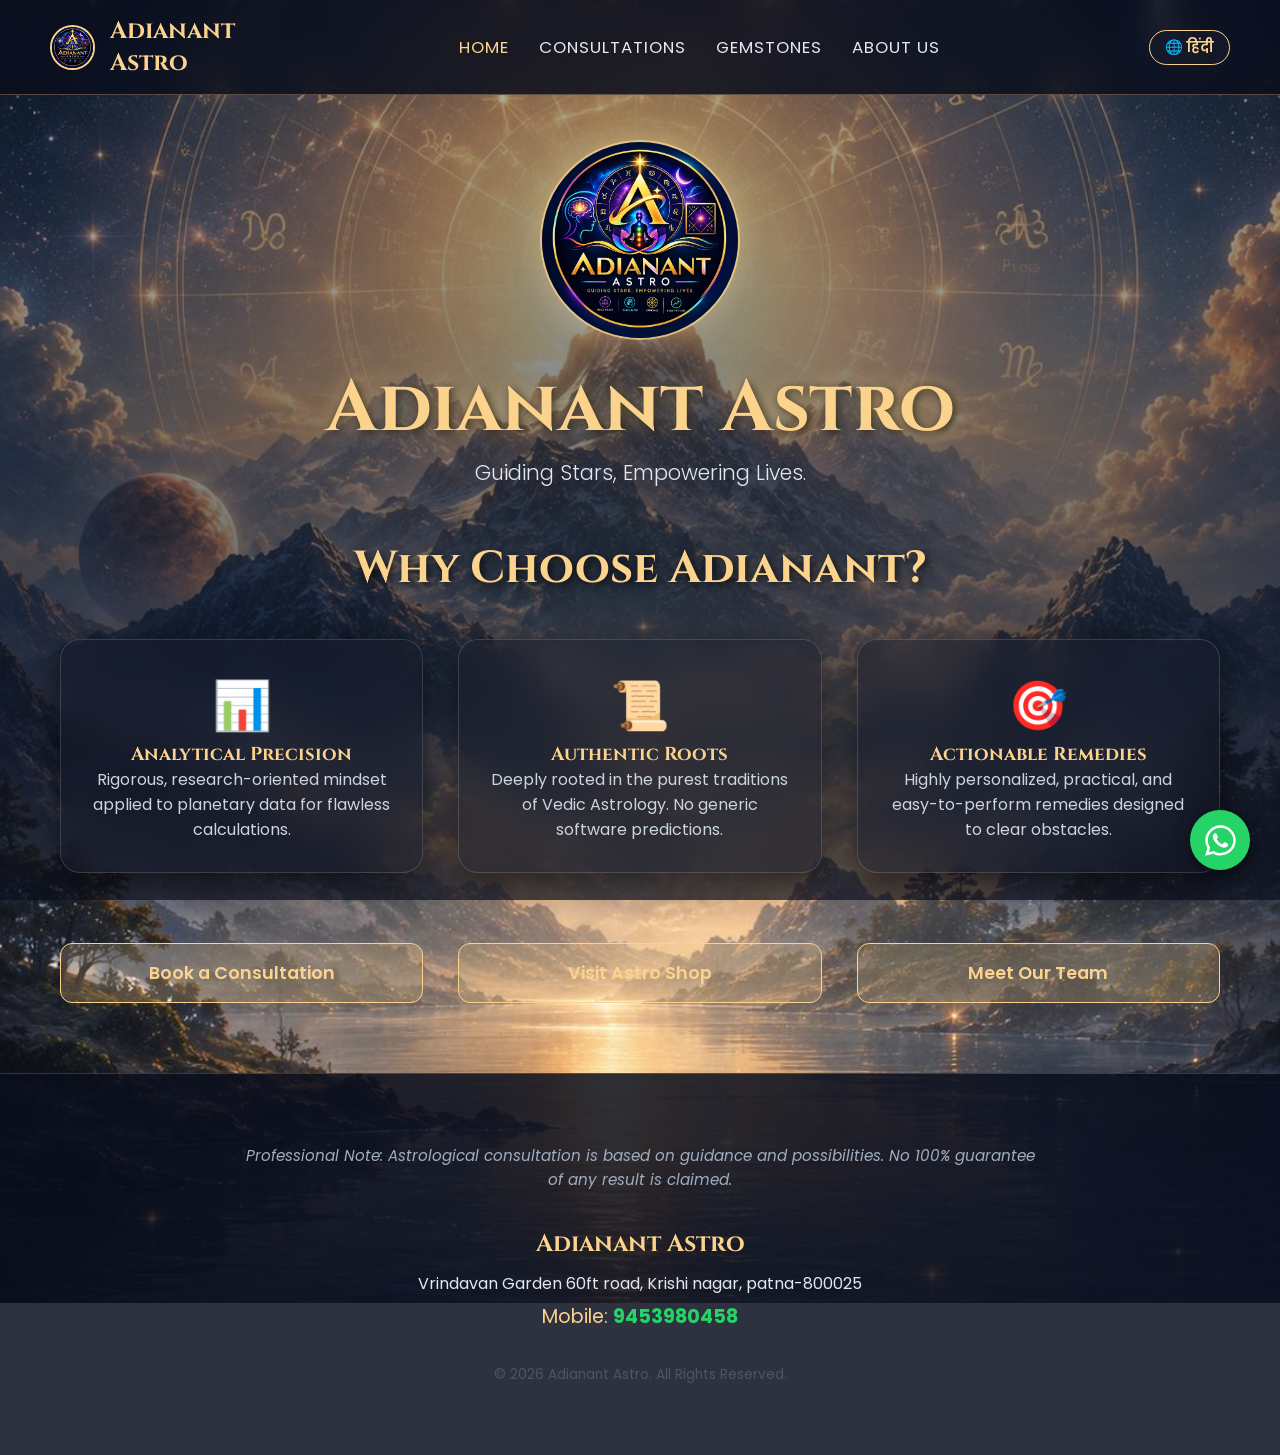
<file: index.html>
<!DOCTYPE html>
<html lang="en">
<head>
    <meta charset="UTF-8">
    <meta name="viewport" content="width=device-width, initial-scale=1.0">
    <title>Adianant Astro | Home</title>
    <link href="https://fonts.googleapis.com/css2?family=Cinzel:wght@400;700&family=Poppins:wght@300;400;600&display=swap" rel="stylesheet">
    <link rel="stylesheet" href="style.css">
    <style>
        .hero-logo { width: 200px; height: 200px; border-radius: 50%; display: block; margin: 40px auto 20px; border: 2px solid rgba(251, 211, 141, 0.8); box-shadow: 0 0 30px rgba(251, 211, 141, 0.4); animation: float 6s ease-in-out infinite; }
        .title-main { font-size: 4.5rem; text-shadow: 0 0 20px rgba(251, 211, 141, 0.5), 2px 2px 10px rgba(0,0,0,0.9); }
        .subtitle { text-align: center; font-size: 1.3rem; margin-bottom: 50px; color: #e2e8f0; font-weight: 300; }
        @keyframes float { 0% { transform: translateY(0px); } 50% { transform: translateY(-15px); } 100% { transform: translateY(0px); } }
    </style>
</head>
<body>
    <div class="overlay"></div>

    <nav class="navbar">
        <a href="index.html" class="nav-brand">
            <img src="WhatsApp Image 2026-10-27 at 21.16.23.jpeg" alt="Logo" class="nav-logo">
            Adianant Astro
        </a>
        
        <div class="menu-toggle" id="mobile-menu">
            <span class="bar"></span>
            <span class="bar"></span>
            <span class="bar"></span>
        </div>

        <div class="nav-menu" id="nav-menu">
            <ul class="nav-links">
                <li><a href="index.html" style="color: #fbd38d;"><span class="lang-en">Home</span><span class="lang-hi">होम</span></a></li>
                <li><a href="consultations.html"><span class="lang-en">Consultations</span><span class="lang-hi">परामर्श</span></a></li>
                <li><a href="shop.html"><span class="lang-en">Gemstones</span><span class="lang-hi">रत्न / Shop</span></a></li>
                <li><a href="about.html"><span class="lang-en">About Us</span><span class="lang-hi">हमारे बारे में</span></a></li>
            </ul>
            <button id="langToggleBtn" class="lang-btn">🌐 <span class="lang-en">हिंदी</span><span class="lang-hi">English</span></button>
        </div>
    </nav>

    <div class="container">
        <img src="WhatsApp Image 2026-10-27 at 21.16.23.jpeg" alt="Adianant Astro Logo" class="hero-logo">
        <h1 class="title-main">Adianant Astro</h1>
        <p class="subtitle lang-en">Guiding Stars, Empowering Lives.</p>
        <p class="subtitle lang-hi">सितारों का मार्गदर्शन, जीवन का सशक्तिकरण।</p>

        <h2 class="section-title lang-en">Why Choose Adianant?</h2>
        <h2 class="section-title lang-hi">Adianant को क्यों चुनें?</h2>

        <div class="grid-3">
            <div class="glass-card" style="text-align: center;">
                <span style="font-size: 3rem;">📊</span>
                <h3 class="lang-en">Analytical Precision</h3>
                <h3 class="lang-hi">Analytical Precision</h3>
                <p class="lang-en" style="color: #cbd5e0;">Rigorous, research-oriented mindset applied to planetary data for flawless calculations.</p>
                <p class="lang-hi" style="color: #cbd5e0;">निर्दोष गणनाओं के लिए ग्रहीय डेटा (Planetary Data) पर लागू कठोर, शोध-उन्मुख (Research-oriented) मानसिकता।</p>
            </div>
            <div class="glass-card" style="text-align: center;">
                <span style="font-size: 3rem;">📜</span>
                <h3 class="lang-en">Authentic Roots</h3>
                <h3 class="lang-hi">Authentic Roots</h3>
                <p class="lang-en" style="color: #cbd5e0;">Deeply rooted in the purest traditions of Vedic Astrology. No generic software predictions.</p>
                <p class="lang-hi" style="color: #cbd5e0;">Vedic Astrology की शुद्धतम परंपराओं में गहराई से निहित। कोई सामान्य सॉफ़्टवेयर भविष्यवाणियां नहीं।</p>
            </div>
            <div class="glass-card" style="text-align: center;">
                <span style="font-size: 3rem;">🎯</span>
                <h3 class="lang-en">Actionable Remedies</h3>
                <h3 class="lang-hi">Actionable Remedies</h3>
                <p class="lang-en" style="color: #cbd5e0;">Highly personalized, practical, and easy-to-perform remedies designed to clear obstacles.</p>
                <p class="lang-hi" style="color: #cbd5e0;">बाधाओं को दूर करने के लिए डिज़ाइन किए गए अत्यधिक व्यक्तिगत, व्यावहारिक और आसानी से किए जाने वाले Astrological उपाय।</p>
            </div>
        </div>

        <div class="grid-3" style="margin-top: 50px;">
            <a href="consultations.html" class="wa-btn" style="background: rgba(251, 211, 141, 0.2); border-color: #fbd38d; color: #fbd38d;">
                <span class="lang-en">Book a Consultation</span><span class="lang-hi">Consultation बुक करें</span>
            </a>
            <a href="shop.html" class="wa-btn" style="background: rgba(251, 211, 141, 0.2); border-color: #fbd38d; color: #fbd38d;">
                <span class="lang-en">Visit Astro Shop</span><span class="lang-hi">Astro Shop देखें</span>
            </a>
            <a href="about.html" class="wa-btn" style="background: rgba(251, 211, 141, 0.2); border-color: #fbd38d; color: #fbd38d;">
                <span class="lang-en">Meet Our Team</span><span class="lang-hi">हमारी टीम से मिलें</span>
            </a>
        </div>
    </div>

    <footer>
        <div class="container" style="min-height: auto;">
            <p class="lang-en" style="font-size: 0.95rem; color: #a0aec0; font-style: italic; max-width: 800px; margin: 0 auto 30px; line-height: 1.6;">
                Professional Note: Astrological consultation is based on guidance and possibilities. No 100% guarantee of any result is claimed.
            </p>
            <p class="lang-hi" style="font-size: 0.95rem; color: #a0aec0; font-style: italic; max-width: 800px; margin: 0 auto 30px; line-height: 1.6;">
                Professional Note: ज्योतिषीय परामर्श मार्गदर्शन एवं संभावनाओं पर आधारित है। किसी भी परिणाम की 100% गारंटी का दावा नहीं किया जाता।
            </p>
            <div style="color: #fbd38d; font-size: 1.2rem; line-height: 1.8;">
                <strong style="font-size: 1.5rem; font-family: 'Cinzel', serif;">Adianant Astro</strong><br>
                <span style="color: #e2e8f0; font-size: 1rem;">Vrindavan Garden 60ft road, Krishi nagar, patna-800025</span><br>
                Mobile: <a href="tel:9453980458" style="color: #25D366; text-decoration: none; font-weight: bold;">9453980458</a>
            </div>
            <p style="margin-top: 30px; font-size: 0.85rem; color: #4a5568;">© 2026 Adianant Astro. All Rights Reserved.</p>
        </div>
    </footer>

    <!-- Floating WhatsApp Button -->
    <a href="https://wa.me/919453980458?text=Hello%20Adianant%20Astro,%20I%20have%20an%20inquiry." class="whatsapp-float" target="_blank" rel="noopener noreferrer">
        <svg xmlns="http://www.w3.org/2000/svg" viewBox="0 0 448 512">
            <path d="M380.9 97.1C339 55.1 283.2 32 223.9 32c-122.4 0-222 99.6-222 222 0 39.1 10.2 77.3 29.6 111L0 480l117.7-30.9c32.4 17.7 68.9 27 106.1 27h.1c122.3 0 224.1-99.6 224.1-222 0-59.3-25.2-115-67.1-157.1zm-157 341.6c-33.2 0-65.7-8.9-94-25.7l-6.7-4-69.8 18.3L72 359.2l-4.4-7c-18.5-29.4-28.2-63.3-28.2-98.2 0-101.7 82.8-184.5 184.6-184.5 49.3 0 95.6 19.2 130.4 54.1 34.8 34.9 56.2 81.2 56.1 130.5 0 101.8-84.9 184.6-186.6 184.6zm101.2-138.2c-5.5-2.8-32.8-16.2-37.9-18-5.1-1.9-8.8-2.8-12.5 2.8-3.7 5.6-14.3 18-17.6 21.8-3.2 3.7-6.5 4.2-12 1.4-32.6-16.3-54-29.1-75.5-66-5.7-9.8 5.7-9.1 16.3-30.3 1.8-3.7 .9-6.9-.5-9.7-1.4-2.8-12.5-30.1-17.1-41.2-4.5-10.8-9.1-9.3-12.5-9.5-3.2-.2-6.9-.2-10.6-.2-3.7 0-9.7 1.4-14.8 6.9-5.1 5.6-19.4 19-19.4 46.3 0 27.3 19.9 53.7 22.6 57.4 2.8 3.7 39.1 59.7 94.8 83.8 35.2 15.2 49 16.5 66.6 13.9 10.7-1.6 32.8-13.4 37.4-26.4 4.6-13 4.6-24.1 3.2-26.4-1.3-2.5-5-3.9-10.5-6.6z"/>
        </svg>
    </a>

    <script>
        const mobileMenu = document.getElementById('mobile-menu');
        const navMenu = document.getElementById('nav-menu');
        mobileMenu.addEventListener('click', () => {
            mobileMenu.classList.toggle('is-active');
            navMenu.classList.toggle('active');
        });

        const langToggleBtn = document.getElementById('langToggleBtn');
        const currentLang = localStorage.getItem('siteLang') || 'en';
        if (currentLang === 'hi') { document.body.classList.add('hi'); }
        langToggleBtn.addEventListener('click', () => {
            document.body.classList.toggle('hi');
            if (document.body.classList.contains('hi')) {
                localStorage.setItem('siteLang', 'hi');
            } else {
                localStorage.setItem('siteLang', 'en');
            }
        });
    </script>
</body>
</html>
</file>
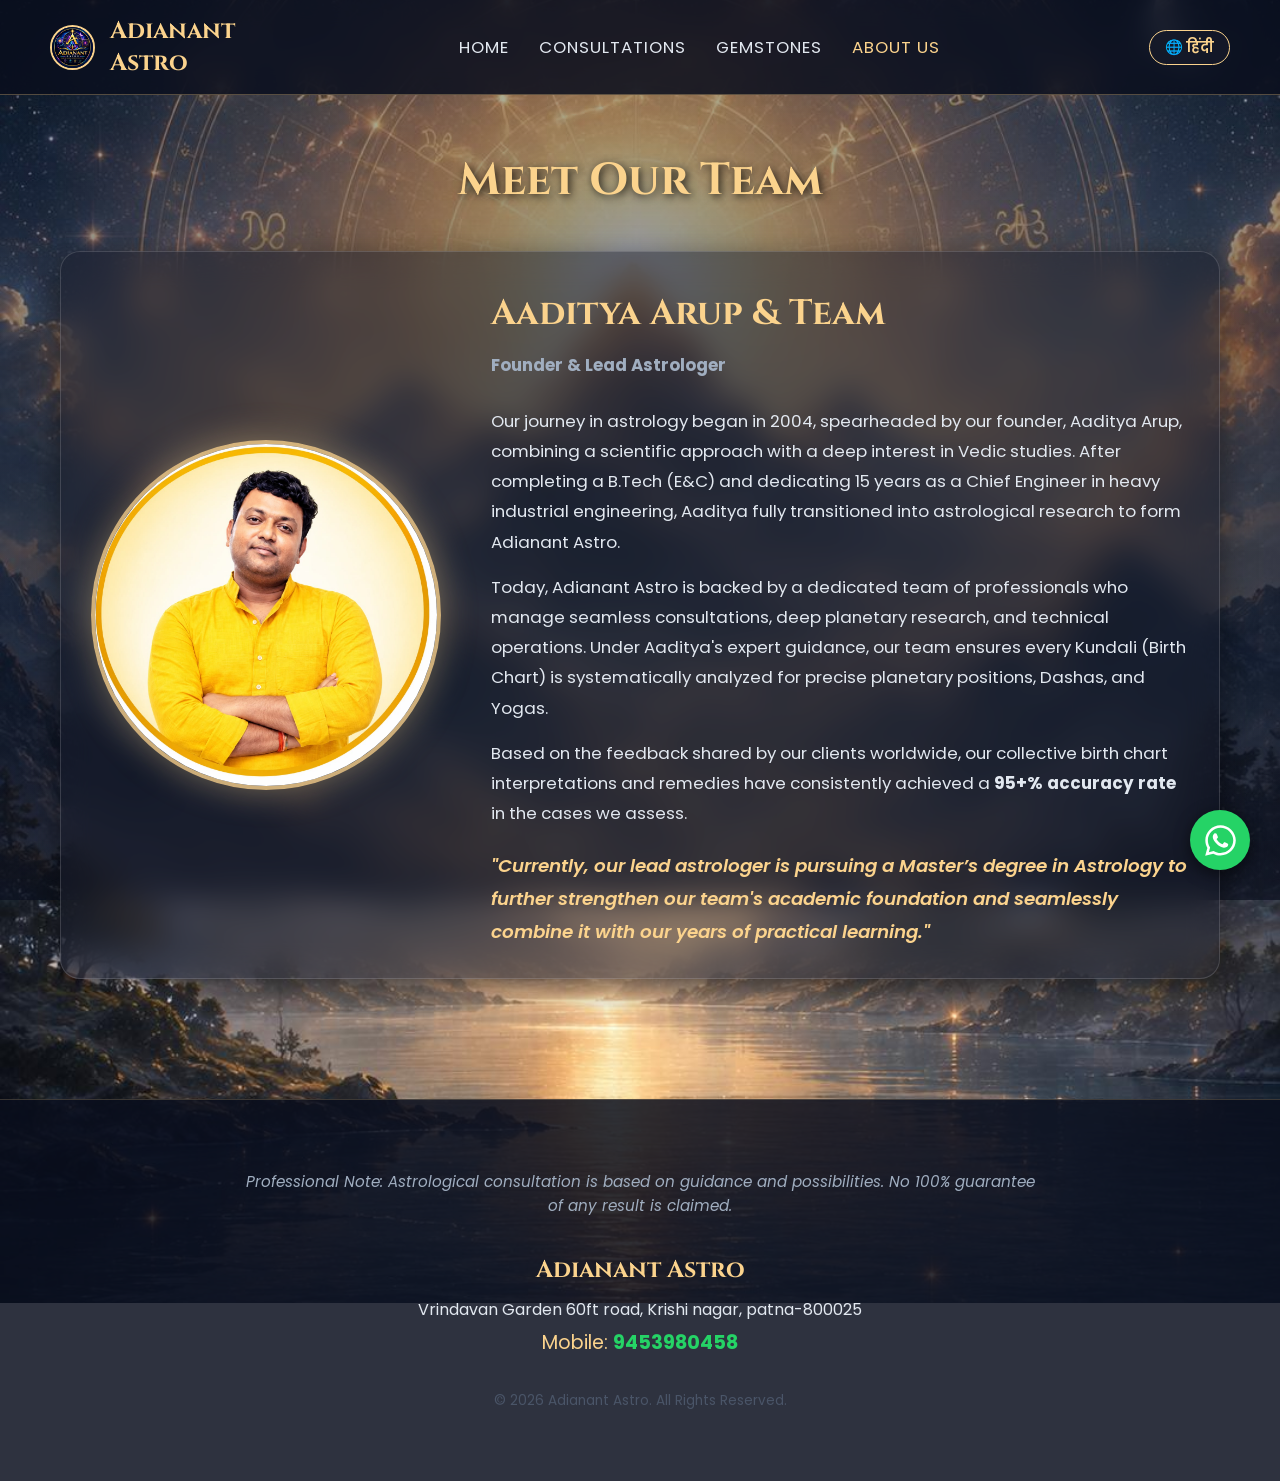
<file: about.html>
<!DOCTYPE html>
<html lang="en">
<head>
    <meta charset="UTF-8">
    <meta name="viewport" content="width=device-width, initial-scale=1.0">
    <title>About Us | Adianant Astro</title>
    <link href="https://fonts.googleapis.com/css2?family=Cinzel:wght@400;700&family=Poppins:wght@300;400;600&display=swap" rel="stylesheet">
    <link rel="stylesheet" href="style.css">
    <style>
        .admin-section { display: flex; flex-wrap: wrap; gap: 50px; align-items: center; margin-bottom: 50px;}
        .admin-photo { flex: 1; min-width: 250px; max-width: 350px; border-radius: 50%; border: 4px solid rgba(251, 211, 141, 0.8); box-shadow: 0 0 35px rgba(251, 211, 141, 0.4); aspect-ratio: 1/1; object-fit: cover; }
        .admin-info { flex: 2; min-width: 300px; font-size: 1.05rem; line-height: 1.8; color: #e2e8f0; }
    </style>
</head>
<body>
    <div class="overlay"></div>

    <nav class="navbar">
        <a href="index.html" class="nav-brand">
            <img src="WhatsApp Image 2026-10-27 at 21.16.23.jpeg" alt="Logo" class="nav-logo">
            Adianant Astro
        </a>
        
        <div class="menu-toggle" id="mobile-menu">
            <span class="bar"></span>
            <span class="bar"></span>
            <span class="bar"></span>
        </div>

        <div class="nav-menu" id="nav-menu">
            <ul class="nav-links">
                <li><a href="index.html"><span class="lang-en">Home</span><span class="lang-hi">होम</span></a></li>
                <li><a href="consultations.html"><span class="lang-en">Consultations</span><span class="lang-hi">परामर्श</span></a></li>
                <li><a href="shop.html"><span class="lang-en">Gemstones</span><span class="lang-hi">रत्न / Shop</span></a></li>
                <li><a href="about.html" style="color: #fbd38d;"><span class="lang-en">About Us</span><span class="lang-hi">हमारे बारे में</span></a></li>
            </ul>
            <button id="langToggleBtn" class="lang-btn">🌐 <span class="lang-en">हिंदी</span><span class="lang-hi">English</span></button>
        </div>
    </nav>

    <div class="container">
        <h2 class="section-title">
            <span class="lang-en">Meet Our Team</span>
            <span class="lang-hi">हमारी टीम से मिलें</span>
        </h2>
        
        <div class="glass-card admin-section">
            <img src="WhatsApp Image 2026-09-13 at 12.43.27.jpeg" alt="Aaditya Arup" class="admin-photo">
            
            <div class="admin-info">
                <h3 style="text-align: left; font-size: 2.2rem; margin-bottom: 15px;">Aaditya Arup & Team</h3>
                
                <h4 class="lang-en" style="text-align: left; color: #a0aec0; font-family: 'Poppins'; margin-top: -10px; margin-bottom: 25px;">Founder & Lead Astrologer</h4>
                <h4 class="lang-hi" style="text-align: left; color: #a0aec0; font-family: 'Poppins'; margin-top: -10px; margin-bottom: 25px;">संस्थापक एवं प्रमुख ज्योतिषी</h4>
                
                <div class="lang-en">
                    <p style="margin-bottom: 15px;">
                        Our journey in astrology began in 2004, spearheaded by our founder, Aaditya Arup, combining a scientific approach with a deep interest in Vedic studies. After completing a B.Tech (E&C) and dedicating 15 years as a Chief Engineer in heavy industrial engineering, Aaditya fully transitioned into astrological research to form Adianant Astro.
                    </p>
                    <p style="margin-bottom: 15px;">
                        Today, Adianant Astro is backed by a dedicated team of professionals who manage seamless consultations, deep planetary research, and technical operations. Under Aaditya's expert guidance, our team ensures every Kundali (Birth Chart) is systematically analyzed for precise planetary positions, Dashas, and Yogas.
                    </p>
                    <p style="margin-bottom: 20px;">
                        Based on the feedback shared by our clients worldwide, our collective birth chart interpretations and remedies have consistently achieved a <strong>95+% accuracy rate</strong> in the cases we assess.
                    </p>
                    <p style="font-weight: 600; color: #fbd38d; font-size: 1.15rem; font-style: italic;">
                        "Currently, our lead astrologer is pursuing a Master’s degree in Astrology to further strengthen our team's academic foundation and seamlessly combine it with our years of practical learning."
                    </p>
                </div>

                <div class="lang-hi">
                    <p style="margin-bottom: 15px;">
                        हमारी ज्योतिषीय यात्रा 2004 में हमारे संस्थापक, Aaditya Arup के नेतृत्व में शुरू हुई, जिसमें वैज्ञानिक दृष्टिकोण और Vedic अध्ययनों का अनूठा संगम है। B.Tech (E&C) में अपना स्नातक पूरा करने और Chief Engineer के रूप में 15 वर्षों के अनुभव के बाद, उन्होंने पूर्णकालिक शोध शुरू किया और Adianant Astro की स्थापना की।
                    </p>
                    <p style="margin-bottom: 15px;">
                        आज, Adianant Astro के पीछे विशेषज्ञों की एक समर्पित टीम है, जो परामर्श, शोध और तकनीकी संचालन को संभालती है। Aaditya के कुशल मार्गदर्शन में, हमारी टीम यह सुनिश्चित करती है कि हर Kundali का सटीक विश्लेषण हो, जिसमें ग्रहों की स्थिति, Dashas और Yogas का गहरा अध्ययन शामिल है।
                    </p>
                    <p style="margin-bottom: 20px;">
                        हमारे ग्राहकों द्वारा साझा किए गए फीडबैक के आधार पर, हमारी सामूहिक कुण्डली (Birth Chart) व्याख्याओं और उपायों ने लगातार <strong>95+% सटीकता दर</strong> प्राप्त की है।
                    </p>
                    <p style="font-weight: 600; color: #fbd38d; font-size: 1.15rem; font-style: italic;">
                        "वर्तमान में, हमारे प्रमुख ज्योतिषी Astrology में Master's degree कर रहे हैं ताकि हमारी टीम के शैक्षणिक आधार और व्यावहारिक अनुभव को और भी मजबूत किया जा सके।"
                    </p>
                </div>
            </div>
        </div>
    </div>

    <footer>
        <div class="container" style="min-height: auto;">
            <p class="lang-en" style="font-size: 0.95rem; color: #a0aec0; font-style: italic; max-width: 800px; margin: 0 auto 30px; line-height: 1.6;">
                Professional Note: Astrological consultation is based on guidance and possibilities. No 100% guarantee of any result is claimed.
            </p>
            <p class="lang-hi" style="font-size: 0.95rem; color: #a0aec0; font-style: italic; max-width: 800px; margin: 0 auto 30px; line-height: 1.6;">
                Professional Note: ज्योतिषीय परामर्श मार्गदर्शन एवं संभावनाओं पर आधारित है। किसी भी परिणाम की 100% गारंटी का दावा नहीं किया जाता।
            </p>
            <div style="color: #fbd38d; font-size: 1.2rem; line-height: 1.8;">
                <strong style="font-size: 1.5rem; font-family: 'Cinzel', serif;">Adianant Astro</strong><br>
                <span style="color: #e2e8f0; font-size: 1rem;">Vrindavan Garden 60ft road, Krishi nagar, patna-800025</span><br>
                Mobile: <a href="tel:9453980458" style="color: #25D366; text-decoration: none; font-weight: bold;">9453980458</a>
            </div>
            <p style="margin-top: 30px; font-size: 0.85rem; color: #4a5568;">© 2026 Adianant Astro. All Rights Reserved.</p>
        </div>
    </footer>

    <!-- Floating WhatsApp Button -->
    <a href="https://wa.me/919453980458?text=Hello%20Adianant%20Astro,%20I%20have%20an%20inquiry." class="whatsapp-float" target="_blank" rel="noopener noreferrer">
        <svg xmlns="http://www.w3.org/2000/svg" viewBox="0 0 448 512">
            <path d="M380.9 97.1C339 55.1 283.2 32 223.9 32c-122.4 0-222 99.6-222 222 0 39.1 10.2 77.3 29.6 111L0 480l117.7-30.9c32.4 17.7 68.9 27 106.1 27h.1c122.3 0 224.1-99.6 224.1-222 0-59.3-25.2-115-67.1-157.1zm-157 341.6c-33.2 0-65.7-8.9-94-25.7l-6.7-4-69.8 18.3L72 359.2l-4.4-7c-18.5-29.4-28.2-63.3-28.2-98.2 0-101.7 82.8-184.5 184.6-184.5 49.3 0 95.6 19.2 130.4 54.1 34.8 34.9 56.2 81.2 56.1 130.5 0 101.8-84.9 184.6-186.6 184.6zm101.2-138.2c-5.5-2.8-32.8-16.2-37.9-18-5.1-1.9-8.8-2.8-12.5 2.8-3.7 5.6-14.3 18-17.6 21.8-3.2 3.7-6.5 4.2-12 1.4-32.6-16.3-54-29.1-75.5-66-5.7-9.8 5.7-9.1 16.3-30.3 1.8-3.7 .9-6.9-.5-9.7-1.4-2.8-12.5-30.1-17.1-41.2-4.5-10.8-9.1-9.3-12.5-9.5-3.2-.2-6.9-.2-10.6-.2-3.7 0-9.7 1.4-14.8 6.9-5.1 5.6-19.4 19-19.4 46.3 0 27.3 19.9 53.7 22.6 57.4 2.8 3.7 39.1 59.7 94.8 83.8 35.2 15.2 49 16.5 66.6 13.9 10.7-1.6 32.8-13.4 37.4-26.4 4.6-13 4.6-24.1 3.2-26.4-1.3-2.5-5-3.9-10.5-6.6z"/>
        </svg>
    </a>

    <script>
        const mobileMenu = document.getElementById('mobile-menu');
        const navMenu = document.getElementById('nav-menu');
        mobileMenu.addEventListener('click', () => {
            mobileMenu.classList.toggle('is-active');
            navMenu.classList.toggle('active');
        });

        const langToggleBtn = document.getElementById('langToggleBtn');
        const currentLang = localStorage.getItem('siteLang') || 'en';
        if (currentLang === 'hi') { document.body.classList.add('hi'); }
        langToggleBtn.addEventListener('click', () => {
            document.body.classList.toggle('hi');
            if (document.body.classList.contains('hi')) {
                localStorage.setItem('siteLang', 'hi');
            } else {
                localStorage.setItem('siteLang', 'en');
            }
        });
    </script>
</body>
</html>
</file>
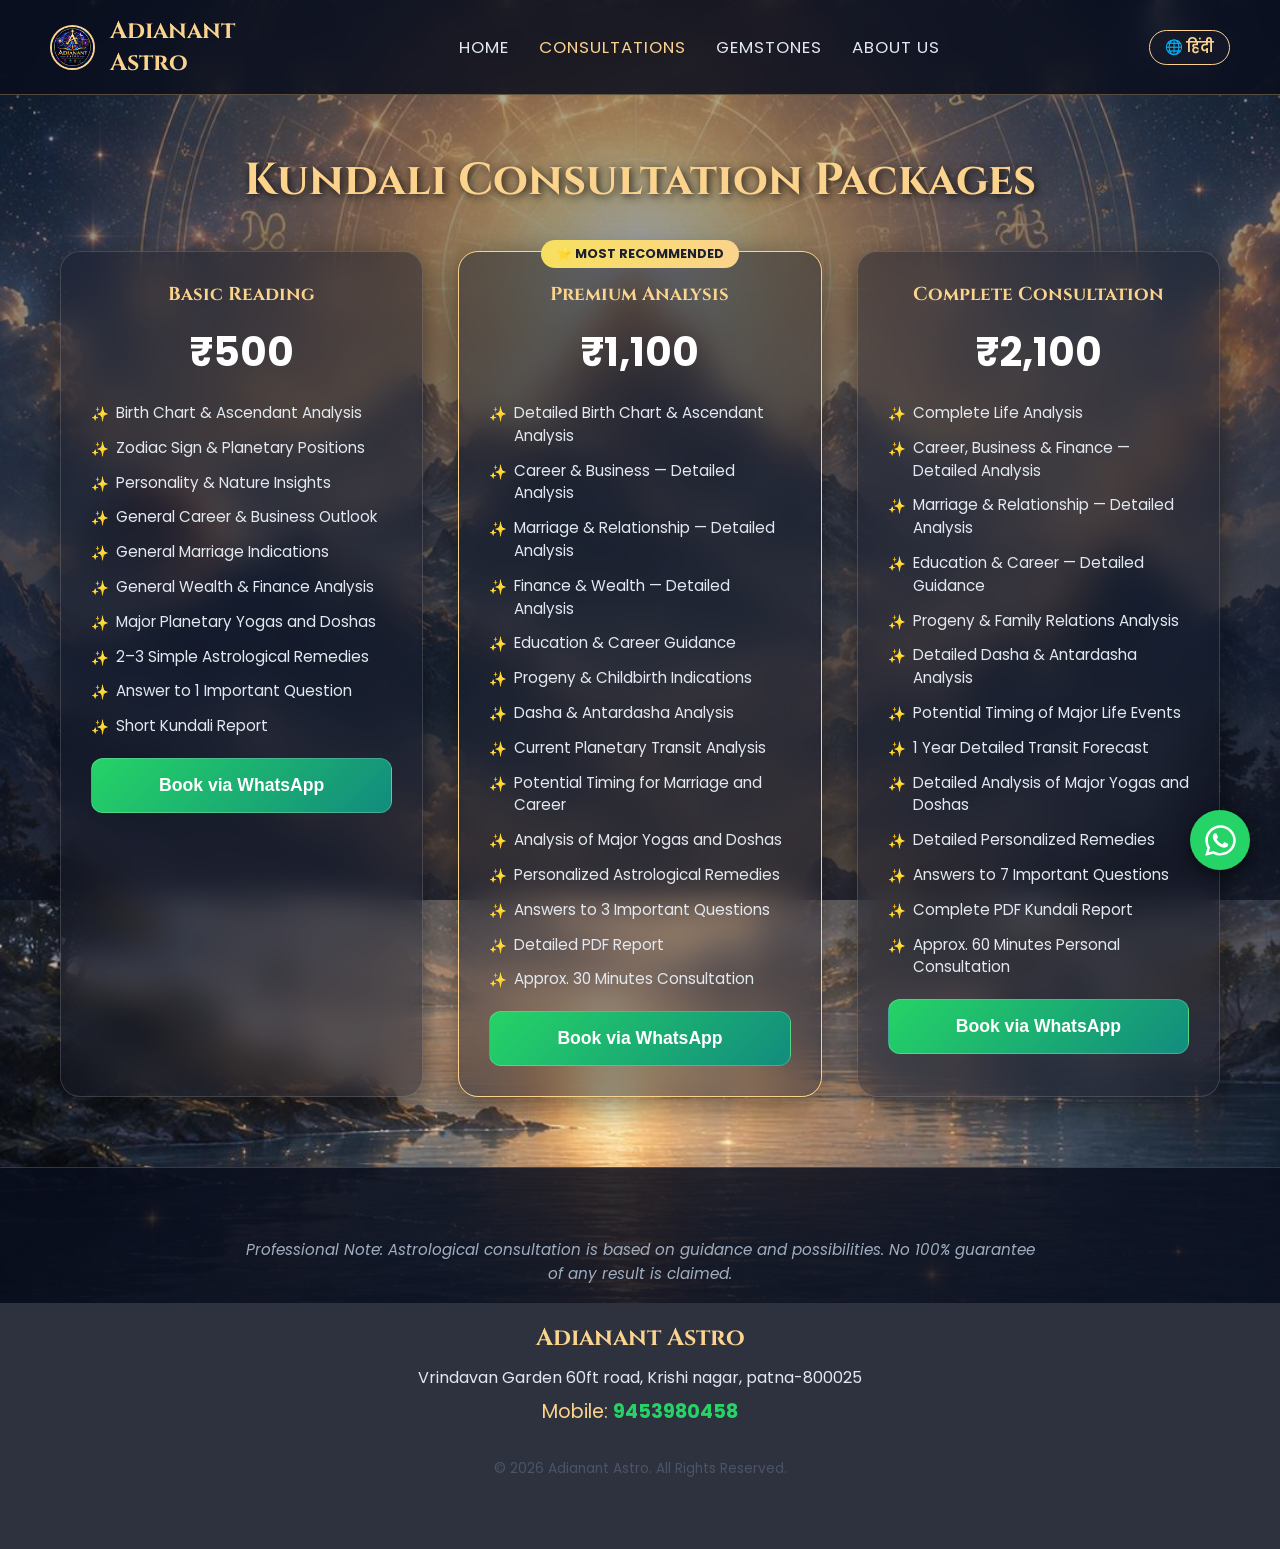
<file: consultations.html>
<!DOCTYPE html>
<html lang="en">
<head>
    <meta charset="UTF-8">
    <meta name="viewport" content="width=device-width, initial-scale=1.0">
    <title>Consultations | Adianant Astro</title>
    <link href="https://fonts.googleapis.com/css2?family=Cinzel:wght@400;700&family=Poppins:wght@300;400;600&display=swap" rel="stylesheet">
    <link rel="stylesheet" href="style.css">
    <style>
        ul.features { list-style: none; margin: 20px 0; color: #e2e8f0; }
        ul.features li { margin-bottom: 12px; padding-left: 25px; position: relative; line-height: 1.5; font-size: 0.95rem; }
        ul.features li::before { content: '✨'; position: absolute; left: 0; top: 2px; font-size: 0.9rem; }
        .badge { background: linear-gradient(90deg, #f6e05e, #fbd38d); color: #1a202c; padding: 5px 15px; border-radius: 20px; font-weight: bold; font-size: 0.8rem; position: absolute; top: -12px; left: 50%; transform: translateX(-50%); white-space: nowrap;}
    </style>
</head>
<body>
    <div class="overlay"></div>

    <nav class="navbar">
        <a href="index.html" class="nav-brand">
            <img src="WhatsApp Image 2026-10-27 at 21.16.23.jpeg" alt="Logo" class="nav-logo">
            Adianant Astro
        </a>
        
        <div class="menu-toggle" id="mobile-menu">
            <span class="bar"></span>
            <span class="bar"></span>
            <span class="bar"></span>
        </div>

        <div class="nav-menu" id="nav-menu">
            <ul class="nav-links">
                <li><a href="index.html"><span class="lang-en">Home</span><span class="lang-hi">होम</span></a></li>
                <li><a href="consultations.html" style="color: #fbd38d;"><span class="lang-en">Consultations</span><span class="lang-hi">परामर्श</span></a></li>
                <li><a href="shop.html"><span class="lang-en">Gemstones</span><span class="lang-hi">रत्न / Shop</span></a></li>
                <li><a href="about.html"><span class="lang-en">About Us</span><span class="lang-hi">हमारे बारे में</span></a></li>
            </ul>
            <button id="langToggleBtn" class="lang-btn">🌐 <span class="lang-en">हिंदी</span><span class="lang-hi">English</span></button>
        </div>
    </nav>

    <div class="container">
        <h2 class="section-title"><span class="notranslate">Kundali Consultation</span> Packages</h2>
        
        <div class="grid-3">
            <div class="glass-card">
                <h3>Basic Reading</h3>
                <div class="price" style="font-size: 2.5rem; font-weight: bold; text-align: center; margin: 15px 0;">₹500</div>
                <ul class="features lang-en">
                    <li>Birth Chart & Ascendant Analysis</li>
                    <li>Zodiac Sign & Planetary Positions</li>
                    <li>Personality & Nature Insights</li>
                    <li>General Career & Business Outlook</li>
                    <li>General Marriage Indications</li>
                    <li>General Wealth & Finance Analysis</li>
                    <li>Major Planetary Yogas and Doshas</li>
                    <li>2–3 Simple Astrological Remedies</li>
                    <li>Answer to 1 Important Question</li>
                    <li>Short Kundali Report</li>
                </ul>
                <ul class="features lang-hi">
                    <li>जन्म कुंडली एवं लग्न विश्लेषण</li>
                    <li>राशि एवं ग्रह स्थिति</li>
                    <li>व्यक्तित्व एवं स्वभाव</li>
                    <li>Career/Business का सामान्य संकेत</li>
                    <li>विवाह का सामान्य संकेत</li>
                    <li>धन संबंधी सामान्य विश्लेषण</li>
                    <li>प्रमुख ग्रह योग/दोष</li>
                    <li>2–3 सरल ज्योतिषीय उपाय</li>
                    <li>1 महत्वपूर्ण प्रश्न का उत्तर</li>
                    <li>Short Kundali Report</li>
                </ul>
                <button class="wa-btn" onclick="openFormModal('Basic Kundali Reading', '500')">
                    <span class="lang-en">Book via WhatsApp</span><span class="lang-hi">WhatsApp द्वारा बुक करें</span>
                </button>
            </div>

            <div class="glass-card card-premium" style="border-color: #fbd38d;">
                <div class="badge">⭐ MOST RECOMMENDED</div>
                <h3>Premium Analysis</h3>
                <div class="price" style="font-size: 2.5rem; font-weight: bold; text-align: center; margin: 15px 0;">₹1,100</div>
                <ul class="features lang-en">
                    <li>Detailed Birth Chart & Ascendant Analysis</li>
                    <li>Career & Business — Detailed Analysis</li>
                    <li>Marriage & Relationship — Detailed Analysis</li>
                    <li>Finance & Wealth — Detailed Analysis</li>
                    <li>Education & Career Guidance</li>
                    <li>Progeny & Childbirth Indications</li>
                    <li>Dasha & Antardasha Analysis</li>
                    <li>Current Planetary Transit Analysis</li>
                    <li>Potential Timing for Marriage and Career</li>
                    <li>Analysis of Major Yogas and Doshas</li>
                    <li>Personalized Astrological Remedies</li>
                    <li>Answers to 3 Important Questions</li>
                    <li>Detailed PDF Report</li>
                    <li>Approx. 30 Minutes Consultation</li>
                </ul>
                <ul class="features lang-hi">
                    <li>जन्म कुंडली, लग्न एवं राशि का विस्तृत विश्लेषण</li>
                    <li>Career & Business — Detailed Analysis</li>
                    <li>Marriage — Detailed Analysis</li>
                    <li>Finance/Wealth — Detailed Analysis</li>
                    <li>Education & Career guidance</li>
                    <li>संतान योग का विश्लेषण</li>
                    <li>दशा एवं अंतरदशा विश्लेषण</li>
                    <li>वर्तमान गोचर विश्लेषण</li>
                    <li>विवाह/करियर की संभावित timing</li>
                    <li>प्रमुख योग एवं दोष</li>
                    <li>Personalized Remedies</li>
                    <li>3 महत्वपूर्ण प्रश्नों के उत्तर</li>
                    <li>Detailed PDF Report</li>
                    <li>लगभग 30 मिनट Consultation</li>
                </ul>
                <button class="wa-btn" onclick="openFormModal('Premium Kundali Analysis', '1100')">
                    <span class="lang-en">Book via WhatsApp</span><span class="lang-hi">WhatsApp द्वारा बुक करें</span>
                </button>
            </div>

            <div class="glass-card">
                <h3>Complete Consultation</h3>
                <div class="price" style="font-size: 2.5rem; font-weight: bold; text-align: center; margin: 15px 0;">₹2,100</div>
                <ul class="features lang-en">
                    <li>Complete Life Analysis</li>
                    <li>Career, Business & Finance — Detailed Analysis</li>
                    <li>Marriage & Relationship — Detailed Analysis</li>
                    <li>Education & Career — Detailed Guidance</li>
                    <li>Progeny & Family Relations Analysis</li>
                    <li>Detailed Dasha & Antardasha Analysis</li>
                    <li>Potential Timing of Major Life Events</li>
                    <li>1 Year Detailed Transit Forecast</li>
                    <li>Detailed Analysis of Major Yogas and Doshas</li>
                    <li>Detailed Personalized Remedies</li>
                    <li>Answers to 7 Important Questions</li>
                    <li>Complete PDF Kundali Report</li>
                    <li>Approx. 60 Minutes Personal Consultation</li>
                </ul>
                <ul class="features lang-hi">
                    <li>Complete Life Analysis</li>
                    <li>Career, Business & Finance — Detailed Analysis</li>
                    <li>Marriage & Relationship — Detailed Analysis</li>
                    <li>Education & Career — Detailed Guidance</li>
                    <li>संतान योग एवं परिवार संबंधी विश्लेषण</li>
                    <li>दशा एवं अंतरदशा का विस्तृत विश्लेषण</li>
                    <li>प्रमुख जीवन घटनाओं की संभावित timing</li>
                    <li>1 Year Detailed Transit Forecast</li>
                    <li>प्रमुख योग एवं दोष का विस्तृत विश्लेषण</li>
                    <li>Detailed Personalized Remedies</li>
                    <li>7 महत्वपूर्ण प्रश्नों के उत्तर</li>
                    <li>Complete PDF Kundali Report</li>
                    <li>लगभग 60 मिनट Personal Consultation</li>
                </ul>
                <button class="wa-btn" onclick="openFormModal('Complete Kundali Consultation', '2100')">
                    <span class="lang-en">Book via WhatsApp</span><span class="lang-hi">WhatsApp द्वारा बुक करें</span>
                </button>
            </div>
        </div>
    </div>

    <!-- STEP 1: FORM MODAL -->
    <div class="modal-overlay" id="formModal">
        <div class="modal-content">
            <span class="close-modal" onclick="closeModals()">×</span>
            <h3 class="lang-en" style="margin-bottom: 20px;">Enter Birth Details</h3>
            <h3 class="lang-hi" style="margin-bottom: 20px;">जन्म विवरण दर्ज करें</h3>

            <div class="input-group">
                <label><span class="lang-en">Customer Name</span><span class="lang-hi">ग्राहक का नाम</span></label>
                <input type="text" id="custName" class="astro-input" placeholder="e.g. Rahul Sharma" required>
            </div>
            <div class="input-group">
                <label><span class="lang-en">Father's Name</span><span class="lang-hi">पिता का नाम</span></label>
                <input type="text" id="fatherName" class="astro-input" placeholder="e.g. Ramesh Sharma" required>
            </div>
            <div class="input-group">
                <label><span class="lang-en">Date of Birth</span><span class="lang-hi">जन्म तिथि</span></label>
                <input type="date" id="dob" class="astro-input" required>
            </div>
            <div class="input-group">
                <label><span class="lang-en">Time of Birth</span><span class="lang-hi">जन्म समय</span></label>
                <input type="time" id="tob" class="astro-input" required>
            </div>
            <div class="input-group">
                <label><span class="lang-en">Place of Birth</span><span class="lang-hi">जन्म स्थान</span></label>
                <input type="text" id="pob" class="astro-input" placeholder="e.g. Patna, Bihar" required>
            </div>
            <div class="input-group">
                <label><span class="lang-en">Mobile Number</span><span class="lang-hi">मोबाइल नंबर</span></label>
                <input type="tel" id="mobileNo" class="astro-input" placeholder="e.g. +91 9876543210" required>
            </div>

            <button class="wa-btn" onclick="proceedToQR()">
                <span class="lang-en">Proceed to Payment</span>
                <span class="lang-hi">भुगतान के लिए आगे बढ़ें</span>
            </button>
        </div>
    </div>

    <!-- STEP 2: UPI PAYMENT MODAL -->
    <div class="modal-overlay" id="paymentModal">
        <div class="modal-content">
            <span class="close-modal" onclick="closeModals()">×</span>
            <h3 class="lang-en" style="margin-bottom: 5px;">Scan & Pay</h3>
            <h3 class="lang-hi" style="margin-bottom: 5px;">स्कैन करें और भुगतान करें</h3>
            
            <p class="lang-en" style="color: #cbd5e0; font-size: 0.95rem;">Total Amount: <strong id="modalAmount" style="color: #fff; font-size: 1.1rem;"></strong></p>
            <p class="lang-hi" style="color: #cbd5e0; font-size: 0.95rem;">कुल राशि: <strong id="modalAmountHi" style="color: #fff; font-size: 1.1rem;"></strong></p>
            
            <img src="WhatsApp Image 2026-09-20 at 12.23.25.jpeg" alt="UPI QR Code" class="qr-img">
            <div class="upi-text">UPI ID: 9453980458@upi</div>
            
            <p class="lang-en" style="font-size: 0.85rem; color: #a0aec0; margin-bottom: 15px;">After completing your payment, click below to send us the screenshot on WhatsApp.</p>
            <p class="lang-hi" style="font-size: 0.85rem; color: #a0aec0; margin-bottom: 15px;">भुगतान पूरा करने के बाद, WhatsApp पर स्क्रीनशॉट भेजने के लिए नीचे क्लिक करें।</p>
            
            <button class="wa-btn" onclick="proceedToWhatsApp()" style="font-size: 1rem; padding: 12px;">
                <span class="lang-en">If Paid, Continue to WhatsApp</span>
                <span class="lang-hi">भुगतान कर दिया है - WhatsApp पर जाएं</span>
            </button>
        </div>
    </div>

    <footer>
        <div class="container" style="min-height: auto;">
            <p class="lang-en" style="font-size: 0.95rem; color: #a0aec0; font-style: italic; max-width: 800px; margin: 0 auto 30px; line-height: 1.6;">
                Professional Note: Astrological consultation is based on guidance and possibilities. No 100% guarantee of any result is claimed.
            </p>
            <p class="lang-hi" style="font-size: 0.95rem; color: #a0aec0; font-style: italic; max-width: 800px; margin: 0 auto 30px; line-height: 1.6;">
                Professional Note: ज्योतिषीय परामर्श मार्गदर्शन एवं संभावनाओं पर आधारित है। किसी भी परिणाम की 100% गारंटी का दावा नहीं किया जाता।
            </p>
            <div style="color: #fbd38d; font-size: 1.2rem; line-height: 1.8;">
                <strong style="font-size: 1.5rem; font-family: 'Cinzel', serif;">Adianant Astro</strong><br>
                <span style="color: #e2e8f0; font-size: 1rem;">Vrindavan Garden 60ft road, Krishi nagar, patna-800025</span><br>
                Mobile: <a href="tel:9453980458" style="color: #25D366; text-decoration: none; font-weight: bold;">9453980458</a>
            </div>
            <p style="margin-top: 30px; font-size: 0.85rem; color: #4a5568;">© 2026 Adianant Astro. All Rights Reserved.</p>
        </div>
    </footer>

    <!-- Floating WhatsApp Button -->
    <a href="https://wa.me/919453980458?text=Hello%20Adianant%20Astro,%20I%20have%20an%20inquiry." class="whatsapp-float" target="_blank" rel="noopener noreferrer">
        <svg xmlns="http://www.w3.org/2000/svg" viewBox="0 0 448 512">
            <path d="M380.9 97.1C339 55.1 283.2 32 223.9 32c-122.4 0-222 99.6-222 222 0 39.1 10.2 77.3 29.6 111L0 480l117.7-30.9c32.4 17.7 68.9 27 106.1 27h.1c122.3 0 224.1-99.6 224.1-222 0-59.3-25.2-115-67.1-157.1zm-157 341.6c-33.2 0-65.7-8.9-94-25.7l-6.7-4-69.8 18.3L72 359.2l-4.4-7c-18.5-29.4-28.2-63.3-28.2-98.2 0-101.7 82.8-184.5 184.6-184.5 49.3 0 95.6 19.2 130.4 54.1 34.8 34.9 56.2 81.2 56.1 130.5 0 101.8-84.9 184.6-186.6 184.6zm101.2-138.2c-5.5-2.8-32.8-16.2-37.9-18-5.1-1.9-8.8-2.8-12.5 2.8-3.7 5.6-14.3 18-17.6 21.8-3.2 3.7-6.5 4.2-12 1.4-32.6-16.3-54-29.1-75.5-66-5.7-9.8 5.7-9.1 16.3-30.3 1.8-3.7 .9-6.9-.5-9.7-1.4-2.8-12.5-30.1-17.1-41.2-4.5-10.8-9.1-9.3-12.5-9.5-3.2-.2-6.9-.2-10.6-.2-3.7 0-9.7 1.4-14.8 6.9-5.1 5.6-19.4 19-19.4 46.3 0 27.3 19.9 53.7 22.6 57.4 2.8 3.7 39.1 59.7 94.8 83.8 35.2 15.2 49 16.5 66.6 13.9 10.7-1.6 32.8-13.4 37.4-26.4 4.6-13 4.6-24.1 3.2-26.4-1.3-2.5-5-3.9-10.5-6.6z"/>
        </svg>
    </a>

    <script>
        const mobileMenu = document.getElementById('mobile-menu');
        const navMenu = document.getElementById('nav-menu');
        mobileMenu.addEventListener('click', () => {
            mobileMenu.classList.toggle('is-active');
            navMenu.classList.toggle('active');
        });

        const langToggleBtn = document.getElementById('langToggleBtn');
        const currentLang = localStorage.getItem('siteLang') || 'en';
        if (currentLang === 'hi') { document.body.classList.add('hi'); }
        langToggleBtn.addEventListener('click', () => {
            document.body.classList.toggle('hi');
            if (document.body.classList.contains('hi')) {
                localStorage.setItem('siteLang', 'hi');
            } else {
                localStorage.setItem('siteLang', 'en');
            }
        });

        let selectedPackage = "";
        let selectedPrice = "";
        let clientDetails = {};

        function openFormModal(packageName, price) {
            selectedPackage = packageName;
            selectedPrice = price;
            document.getElementById('formModal').style.display = 'flex';
        }

        function closeModals() {
            document.getElementById('formModal').style.display = 'none';
            document.getElementById('paymentModal').style.display = 'none';
        }

        function proceedToQR() {
            const name = document.getElementById('custName').value.trim();
            const father = document.getElementById('fatherName').value.trim();
            const dob = document.getElementById('dob').value;
            const tob = document.getElementById('tob').value;
            const pob = document.getElementById('pob').value.trim();
            const mobile = document.getElementById('mobileNo').value.trim();

            if (!name || !father || !dob || !tob || !pob || !mobile) {
                alert(document.body.classList.contains('hi') 
                    ? "कृपया आगे बढ़ने से पहले सभी विवरण भरें।" 
                    : "Please fill all the details before proceeding.");
                return;
            }

            clientDetails = { name, father, dob, tob, pob, mobile };
            document.getElementById('formModal').style.display = 'none';
            document.getElementById('modalAmount').innerText = `₹${selectedPrice}`;
            document.getElementById('modalAmountHi').innerText = `₹${selectedPrice}`;
            document.getElementById('paymentModal').style.display = 'flex';
        }

        function proceedToWhatsApp() {
            const phoneNumber = "919453980458"; 
            const message = `Hello Adianant Astro, I have paid ₹${selectedPrice} for the "${selectedPackage}". Attached is my payment screenshot.

Here are my birth details:
*Name:* ${clientDetails.name}
*Father's Name:* ${clientDetails.father}
*DOB:* ${clientDetails.dob}
*Time:* ${clientDetails.tob}
*Place:* ${clientDetails.pob}
*Mobile:* ${clientDetails.mobile}

Please guide me with the next steps!`;

            window.open(`https://wa.me/${phoneNumber}?text=${encodeURIComponent(message)}`, '_blank');
            closeModals();
        }
    </script>
</body>
</html>
</file>
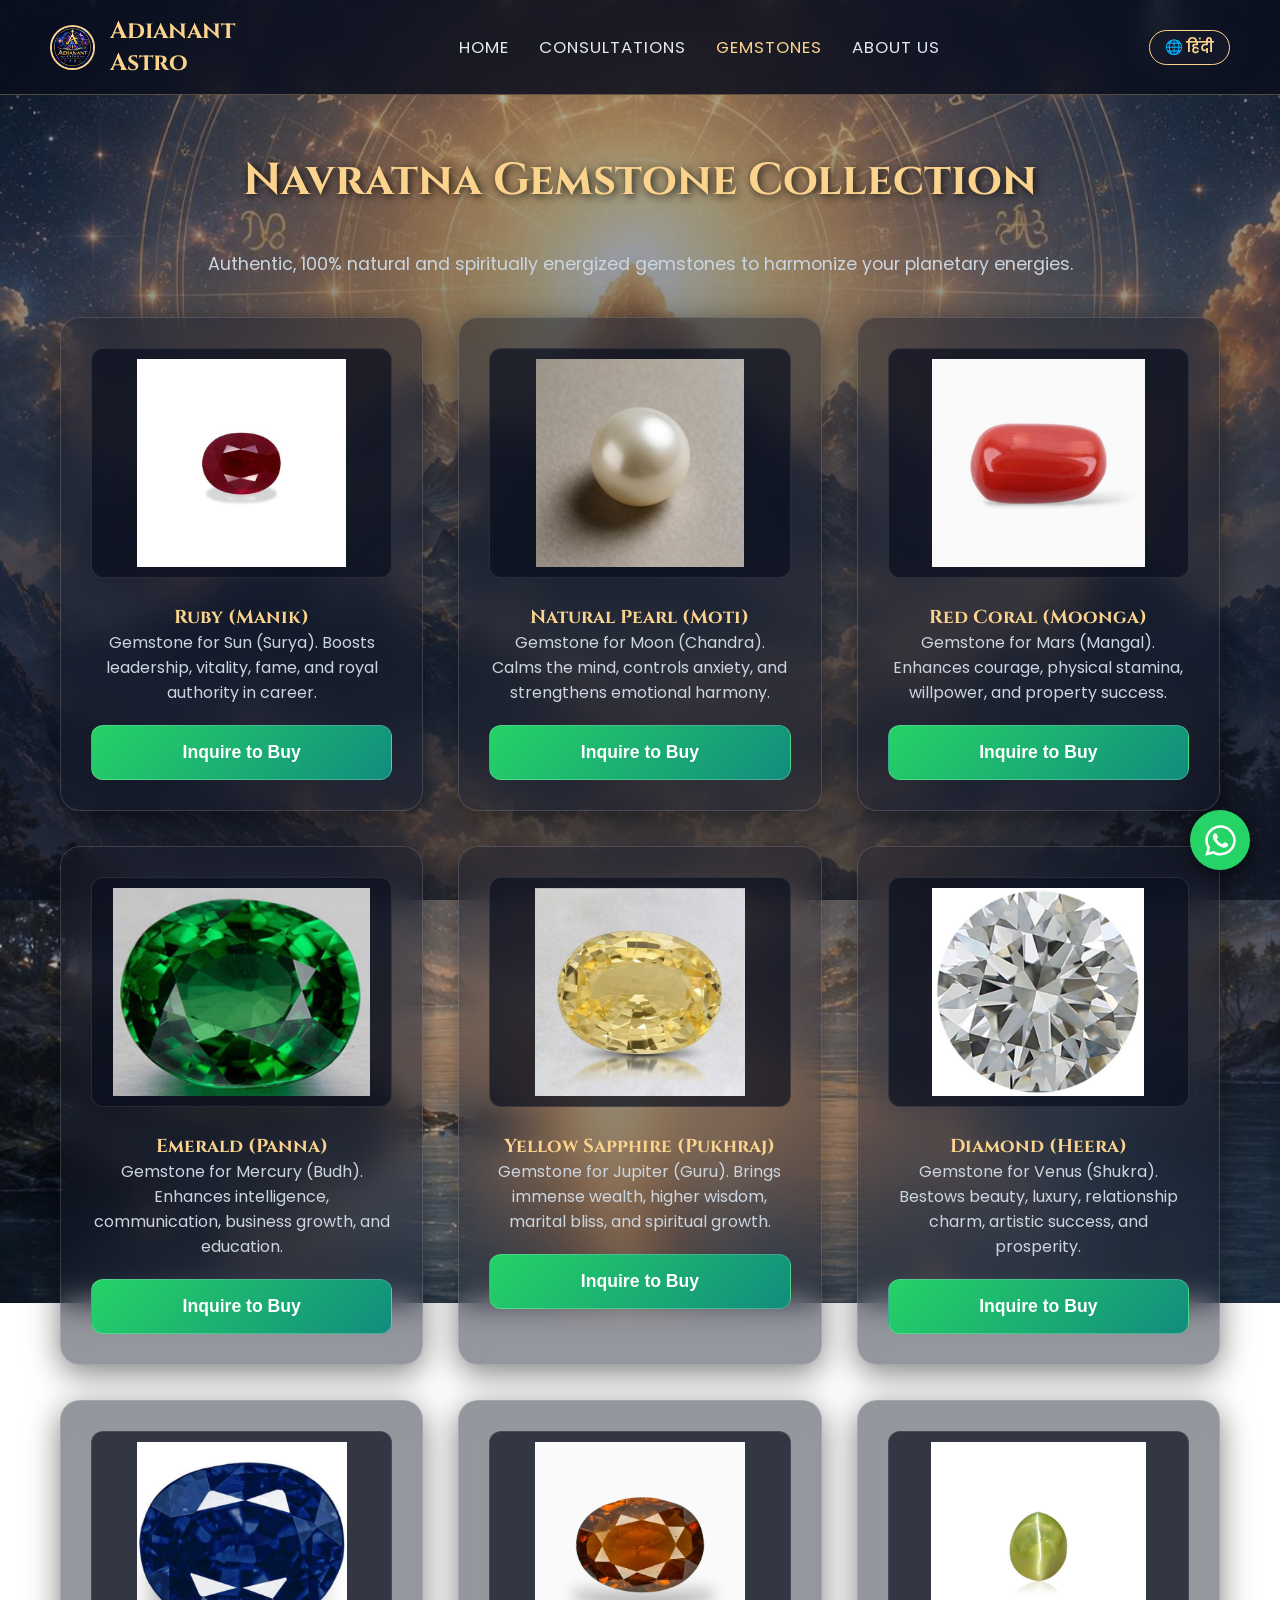
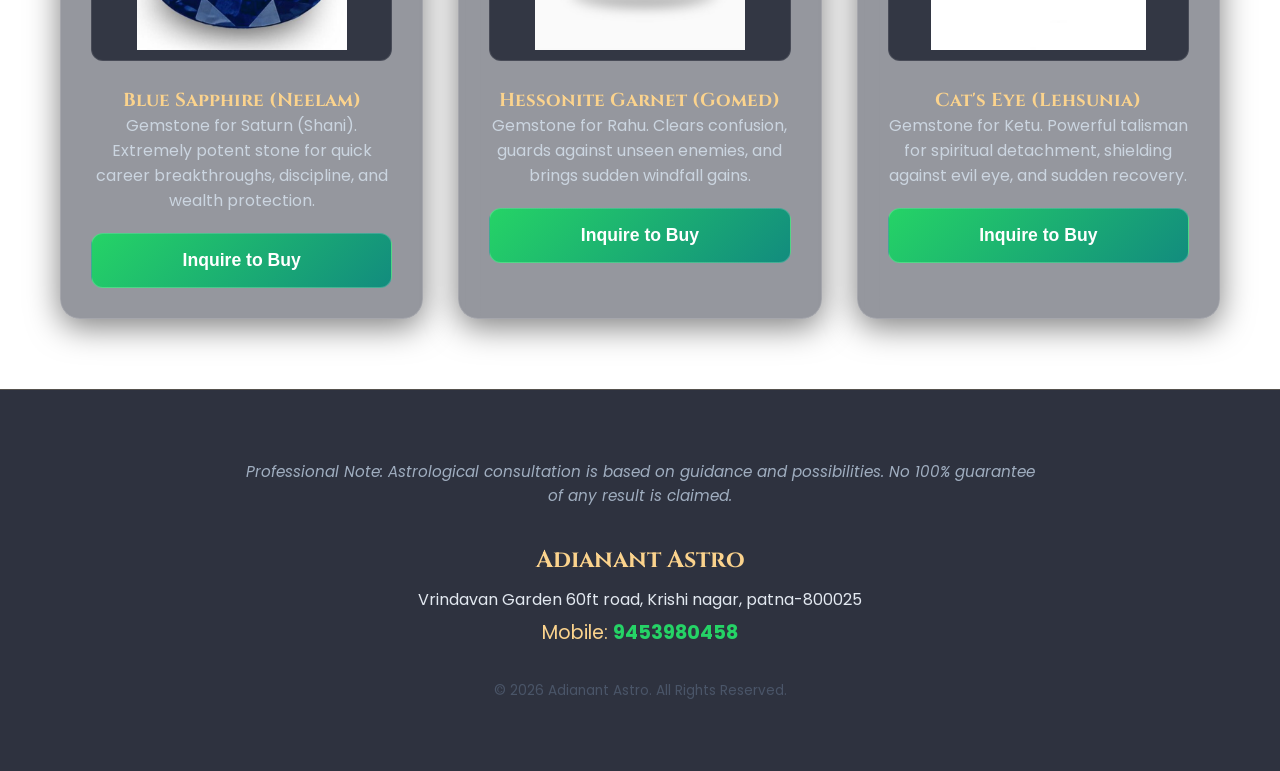
<file: shop.html>
<!DOCTYPE html>
<html lang="en">
<head>
    <meta charset="UTF-8">
    <meta name="viewport" content="width=device-width, initial-scale=1.0">
    <title>Astro Shop | Adianant Astro</title>
    <link href="https://fonts.googleapis.com/css2?family=Cinzel:wght@400;700&family=Poppins:wght@300;400;600&display=swap" rel="stylesheet">
    <link rel="stylesheet" href="style.css">
    <style>
        .shop-img { width: 100%; height: 230px; object-fit: contain; border-radius: 12px; margin-bottom: 20px; border: 1px solid rgba(255,255,255,0.1); background-color: rgba(10, 15, 30, 0.7); padding: 10px; }
    </style>
</head>
<body>
    <div class="overlay"></div>

    <nav class="navbar">
        <a href="index.html" class="nav-brand">
            <img src="WhatsApp Image 2026-10-27 at 21.16.23.jpeg" alt="Logo" class="nav-logo">
            Adianant Astro
        </a>
        
        <div class="menu-toggle" id="mobile-menu">
            <span class="bar"></span>
            <span class="bar"></span>
            <span class="bar"></span>
        </div>

        <div class="nav-menu" id="nav-menu">
            <ul class="nav-links">
                <li><a href="index.html"><span class="lang-en">Home</span><span class="lang-hi">होम</span></a></li>
                <li><a href="consultations.html"><span class="lang-en">Consultations</span><span class="lang-hi">परामर्श</span></a></li>
                <li><a href="shop.html" style="color: #fbd38d;"><span class="lang-en">Gemstones</span><span class="lang-hi">रत्न / Shop</span></a></li>
                <li><a href="about.html"><span class="lang-en">About Us</span><span class="lang-hi">हमारे बारे में</span></a></li>
            </ul>
            <button id="langToggleBtn" class="lang-btn">🌐 <span class="lang-en">हिंदी</span><span class="lang-hi">English</span></button>
        </div>
    </nav>

    <div class="container">
        <h2 class="section-title">
            <span class="lang-en">Navratna Gemstone Collection</span>
            <span class="lang-hi">प्रामाणिक नवरत्न संग्रह</span>
        </h2>
        
        <p class="lang-en" style="text-align: center; color: #cbd5e0; margin-bottom: 40px; font-size: 1.1rem;">Authentic, 100% natural and spiritually energized gemstones to harmonize your planetary energies.</p>
        <p class="lang-hi" style="text-align: center; color: #cbd5e0; margin-bottom: 40px; font-size: 1.1rem;">आपके नवग्रहों की ऊर्जा को संतुलित और जाग्रत करने के लिए 100% प्राकृतिक एवं अभिमंत्रित रत्न।</p>

        <div class="grid-3">
            <!-- 1. Ruby / Manik (Sun) -->
            <div class="glass-card">
                <img src="WhatsApp Image 2026-11-07 at 19.42.23 (1).jpeg" alt="Ruby Manik" class="shop-img">
                <h3><span class="notranslate">Ruby (Manik)</span></h3>
                <p class="lang-en" style="color: #cbd5e0; text-align: center;">Gemstone for Sun (Surya). Boosts leadership, vitality, fame, and royal authority in career.</p>
                <p class="lang-hi" style="color: #cbd5e0; text-align: center;">सूर्य (<span class="notranslate">Sun</span>) का रत्न। आत्मविश्वास, मान-सम्मान, नेतृत्व क्षमता और सरकारी कार्यों में सफलता दिलाता है।</p>
                <button class="wa-btn" onclick="buy('Ruby (Manik) Gemstone')">
                    <span class="lang-en">Inquire to Buy</span><span class="lang-hi">खरीदने के लिए पूछें</span>
                </button>
            </div>

            <!-- 2. Pearl / Moti (Moon) -->
            <div class="glass-card">
                <img src="WhatsApp Image 2026-11-07 at 19.42.24.jpeg" alt="Natural Pearl Moti" class="shop-img">
                <h3><span class="notranslate">Natural Pearl (Moti)</span></h3>
                <p class="lang-en" style="color: #cbd5e0; text-align: center;">Gemstone for Moon (Chandra). Calms the mind, controls anxiety, and strengthens emotional harmony.</p>
                <p class="lang-hi" style="color: #cbd5e0; text-align: center;">चंद्रमा (<span class="notranslate">Moon</span>) का रत्न। मानसिक शांति, तनाव मुक्ति और भावनात्मक संतुलन प्रदान करता है।</p>
                <button class="wa-btn" onclick="buy('Natural Pearl (Moti)')">
                    <span class="lang-en">Inquire to Buy</span><span class="lang-hi">खरीदने के लिए पूछें</span>
                </button>
            </div>

            <!-- 3. Red Coral / Moonga (Mars) -->
            <div class="glass-card">
                <img src="WhatsApp Image 2026-11-07 at 19.42.24 (1).jpeg" alt="Red Coral Moonga" class="shop-img">
                <h3><span class="notranslate">Red Coral (Moonga)</span></h3>
                <p class="lang-en" style="color: #cbd5e0; text-align: center;">Gemstone for Mars (Mangal). Enhances courage, physical stamina, willpower, and property success.</p>
                <p class="lang-hi" style="color: #cbd5e0; text-align: center;">मंगल (<span class="notranslate">Mars</span>) का रत्न। साहस, पराक्रम, ऊर्जा और भूमि-संपत्ति संबंधी मामलों में लाभकारी।</p>
                <button class="wa-btn" onclick="buy('Red Coral (Moonga)')">
                    <span class="lang-en">Inquire to Buy</span><span class="lang-hi">खरीदने के लिए पूछें</span>
                </button>
            </div>

            <!-- 4. Emerald / Panna (Mercury) -->
            <div class="glass-card">
                <img src="WhatsApp Image 2026-11-07 at 19.42.25 (1).jpeg" alt="Emerald Panna" class="shop-img">
                <h3><span class="notranslate">Emerald (Panna)</span></h3>
                <p class="lang-en" style="color: #cbd5e0; text-align: center;">Gemstone for Mercury (Budh). Enhances intelligence, communication, business growth, and education.</p>
                <p class="lang-hi" style="color: #cbd5e0; text-align: center;">बुध (<span class="notranslate">Mercury</span>) का रत्न। बुद्धि, व्यापार में वृद्धि, संवाद कला और एकाग्रता को बढ़ाता है।</p>
                <button class="wa-btn" onclick="buy('Emerald (Panna) Gemstone')">
                    <span class="lang-en">Inquire to Buy</span><span class="lang-hi">खरीदने के लिए पूछें</span>
                </button>
            </div>

            <!-- 5. Yellow Sapphire / Pukhraj (Jupiter) -->
            <div class="glass-card">
                <img src="WhatsApp Image 2026-11-07 at 19.42.26.jpeg" alt="Yellow Sapphire Pukhraj" class="shop-img">
                <h3><span class="notranslate">Yellow Sapphire (Pukhraj)</span></h3>
                <p class="lang-en" style="color: #cbd5e0; text-align: center;">Gemstone for Jupiter (Guru). Brings immense wealth, higher wisdom, marital bliss, and spiritual growth.</p>
                <p class="lang-hi" style="color: #cbd5e0; text-align: center;">बृहस्पति (<span class="notranslate">Jupiter</span>) का रत्न। अपार धन, सौभाग्य, वैवाहिक सुख और उच्च ज्ञान की प्राप्ति कराता है।</p>
                <button class="wa-btn" onclick="buy('Yellow Sapphire (Pukhraj) Gemstone')">
                    <span class="lang-en">Inquire to Buy</span><span class="lang-hi">खरीदने के लिए पूछें</span>
                </button>
            </div>

            <!-- 6. Diamond / Heera (Venus) -->
            <div class="glass-card">
                <img src="WhatsApp Image 2026-11-07 at 19.42.26 (2).jpeg" alt="Diamond Heera" class="shop-img">
                <h3><span class="notranslate">Diamond (Heera)</span></h3>
                <p class="lang-en" style="color: #cbd5e0; text-align: center;">Gemstone for Venus (Shukra). Bestows beauty, luxury, relationship charm, artistic success, and prosperity.</p>
                <p class="lang-hi" style="color: #cbd5e0; text-align: center;">शुक्र (<span class="notranslate">Venus</span>) का रत्न। आकर्षण, विलासिता, दांपत्य जीवन में प्रेम और कलात्मक सफलता प्रदान करता है।</p>
                <button class="wa-btn" onclick="buy('Diamond (Heera)')">
                    <span class="lang-en">Inquire to Buy</span><span class="lang-hi">खरीदने के लिए पूछें</span>
                </button>
            </div>

            <!-- 7. Blue Sapphire / Neelam (Saturn) -->
            <div class="glass-card">
                <img src="WhatsApp Image 2026-11-07 at 19.42.29.jpeg" alt="Blue Sapphire Neelam" class="shop-img">
                <h3><span class="notranslate">Blue Sapphire (Neelam)</span></h3>
                <p class="lang-en" style="color: #cbd5e0; text-align: center;">Gemstone for Saturn (Shani). Extremely potent stone for quick career breakthroughs, discipline, and wealth protection.</p>
                <p class="lang-hi" style="color: #cbd5e0; text-align: center;">शनि (<span class="notranslate">Saturn</span>) का अत्यंत प्रभावशाली रत्न। त्वरित सफलता, सुरक्षा और अनुशासन के लिए <span class="notranslate">Kundali</span> अनुसार धारण करें।</p>
                <button class="wa-btn" onclick="buy('Blue Sapphire (Neelam) Gemstone')">
                    <span class="lang-en">Inquire to Buy</span><span class="lang-hi">खरीदने के लिए पूछें</span>
                </button>
            </div>

            <!-- 8. Hessonite / Gomed (Rahu) -->
            <div class="glass-card">
                <img src="WhatsApp Image 2026-11-07 at 19.42.27 (2).jpeg" alt="Hessonite Gomed" class="shop-img">
                <h3><span class="notranslate">Hessonite Garnet (Gomed)</span></h3>
                <p class="lang-en" style="color: #cbd5e0; text-align: center;">Gemstone for Rahu. Clears confusion, guards against unseen enemies, and brings sudden windfall gains.</p>
                <p class="lang-hi" style="color: #cbd5e0; text-align: center;">राहु (<span class="notranslate">Rahu</span>) का रत्न। भ्रम दूर करता है, आकस्मिक धन लाभ कराता है और नकारात्मक ऊर्जा से रक्षा करता है।</p>
                <button class="wa-btn" onclick="buy('Hessonite Garnet (Gomed)')">
                    <span class="lang-en">Inquire to Buy</span><span class="lang-hi">खरीदने के लिए पूछें</span>
                </button>
            </div>

            <!-- 9. Cat's Eye / Lehsunia (Ketu) -->
            <div class="glass-card">
                <img src="WhatsApp Image 2026-11-07 at 19.42.28 (1).jpeg" alt="Cat's Eye Lehsunia" class="shop-img">
                <h3><span class="notranslate">Cat's Eye (Lehsunia)</span></h3>
                <p class="lang-en" style="color: #cbd5e0; text-align: center;">Gemstone for Ketu. Powerful talisman for spiritual detachment, shielding against evil eye, and sudden recovery.</p>
                <p class="lang-hi" style="color: #cbd5e0; text-align: center;">केतु (<span class="notranslate">Ketu</span>) का रत्न। बुरी नज़र, अनहोनी से रक्षा, आध्यात्मिक उन्नति और गुप्त शत्रुओं पर विजय दिलाता है।</p>
                <button class="wa-btn" onclick="buy('Cat\'s Eye (Lehsunia)')">
                    <span class="lang-en">Inquire to Buy</span><span class="lang-hi">खरीदने के लिए पूछें</span>
                </button>
            </div>
        </div>
    </div>

    <footer>
        <div class="container" style="min-height: auto;">
            <p class="lang-en" style="font-size: 0.95rem; color: #a0aec0; font-style: italic; max-width: 800px; margin: 0 auto 30px; line-height: 1.6;">
                Professional Note: Astrological consultation is based on guidance and possibilities. No 100% guarantee of any result is claimed.
            </p>
            <p class="lang-hi" style="font-size: 0.95rem; color: #a0aec0; font-style: italic; max-width: 800px; margin: 0 auto 30px; line-height: 1.6;">
                Professional Note: ज्योतिषीय परामर्श मार्गदर्शन एवं संभावनाओं पर आधारित है। किसी भी परिणाम की 100% गारंटी का दावा नहीं किया जाता।
            </p>
            <div style="color: #fbd38d; font-size: 1.2rem; line-height: 1.8;">
                <strong style="font-size: 1.5rem; font-family: 'Cinzel', serif;">Adianant Astro</strong><br>
                <span style="color: #e2e8f0; font-size: 1rem;">Vrindavan Garden 60ft road, Krishi nagar, patna-800025</span><br>
                Mobile: <a href="tel:9453980458" style="color: #25D366; text-decoration: none; font-weight: bold;">9453980458</a>
            </div>
            <p style="margin-top: 30px; font-size: 0.85rem; color: #4a5568;">© 2026 Adianant Astro. All Rights Reserved.</p>
        </div>
    </footer>

    <!-- Floating WhatsApp Button -->
    <a href="https://wa.me/919453980458?text=Hello%20Adianant%20Astro,%20I%20have%20an%20inquiry." class="whatsapp-float" target="_blank" rel="noopener noreferrer">
        <svg xmlns="http://www.w3.org/2000/svg" viewBox="0 0 448 512">
            <path d="M380.9 97.1C339 55.1 283.2 32 223.9 32c-122.4 0-222 99.6-222 222 0 39.1 10.2 77.3 29.6 111L0 480l117.7-30.9c32.4 17.7 68.9 27 106.1 27h.1c122.3 0 224.1-99.6 224.1-222 0-59.3-25.2-115-67.1-157.1zm-157 341.6c-33.2 0-65.7-8.9-94-25.7l-6.7-4-69.8 18.3L72 359.2l-4.4-7c-18.5-29.4-28.2-63.3-28.2-98.2 0-101.7 82.8-184.5 184.6-184.5 49.3 0 95.6 19.2 130.4 54.1 34.8 34.9 56.2 81.2 56.1 130.5 0 101.8-84.9 184.6-186.6 184.6zm101.2-138.2c-5.5-2.8-32.8-16.2-37.9-18-5.1-1.9-8.8-2.8-12.5 2.8-3.7 5.6-14.3 18-17.6 21.8-3.2 3.7-6.5 4.2-12 1.4-32.6-16.3-54-29.1-75.5-66-5.7-9.8 5.7-9.1 16.3-30.3 1.8-3.7 .9-6.9-.5-9.7-1.4-2.8-12.5-30.1-17.1-41.2-4.5-10.8-9.1-9.3-12.5-9.5-3.2-.2-6.9-.2-10.6-.2-3.7 0-9.7 1.4-14.8 6.9-5.1 5.6-19.4 19-19.4 46.3 0 27.3 19.9 53.7 22.6 57.4 2.8 3.7 39.1 59.7 94.8 83.8 35.2 15.2 49 16.5 66.6 13.9 10.7-1.6 32.8-13.4 37.4-26.4 4.6-13 4.6-24.1 3.2-26.4-1.3-2.5-5-3.9-10.5-6.6z"/>
        </svg>
    </a>

    <script>
        const mobileMenu = document.getElementById('mobile-menu');
        const navMenu = document.getElementById('nav-menu');
        mobileMenu.addEventListener('click', () => {
            mobileMenu.classList.toggle('is-active');
            navMenu.classList.toggle('active');
        });

        const langToggleBtn = document.getElementById('langToggleBtn');
        const currentLang = localStorage.getItem('siteLang') || 'en';
        if (currentLang === 'hi') { document.body.classList.add('hi'); }
        langToggleBtn.addEventListener('click', () => {
            document.body.classList.toggle('hi');
            if (document.body.classList.contains('hi')) {
                localStorage.setItem('siteLang', 'hi');
            } else {
                localStorage.setItem('siteLang', 'en');
            }
        });

        function buy(item) {
            const msg = `Hello, I am interested in purchasing the "${item}" from the Astro Shop. Please share details.`;
            window.open(`https://wa.me/919453980458?text=${encodeURIComponent(msg)}`, '_blank');
        }
    </script>
</body>
</html>
</file>
<file: style.css>
/* Global & Background Settings */
* { margin: 0; padding: 0; box-sizing: border-box; scroll-behavior: smooth; }

body {
    font-family: 'Poppins', sans-serif;
    color: #ffffff;
    background-image: url('WhatsApp Image 2026-09-10 at 11.18.39.jpeg');
    background-size: cover;
    background-position: center;
    background-attachment: fixed;
    background-repeat: no-repeat;
    padding-top: 80px;
}

.overlay {
    background: linear-gradient(180deg, rgba(10, 15, 30, 0.3) 0%, rgba(10, 15, 30, 0.7) 100%);
    min-height: 100vh; width: 100%; position: fixed; top: 0; left: 0; z-index: -1;
}

/* NAVIGATION BAR */
.navbar {
    position: fixed; top: 0; left: 0; width: 100%;
    background: rgba(10, 15, 30, 0.85); backdrop-filter: blur(12px);
    display: flex; justify-content: space-between; align-items: center;
    padding: 15px 50px; z-index: 1000;
    border-bottom: 1px solid rgba(251, 211, 141, 0.3);
}

.nav-brand { display: flex; align-items: center; gap: 15px; font-family: 'Cinzel', serif; font-size: 1.5rem; color: #fbd38d; font-weight: bold; text-decoration: none;}
.nav-logo { width: 45px; height: 45px; border-radius: 50%; border: 2px solid #fbd38d; }

.nav-menu { display: flex; align-items: center; width: 100%; justify-content: flex-end; }
.nav-links { display: flex; gap: 30px; list-style: none; margin: 0 auto;}
.nav-links a { color: #e2e8f0; text-decoration: none; font-size: 1.05rem; transition: color 0.3s; font-weight: 400; text-transform: uppercase; letter-spacing: 1px;}
.nav-links a:hover { color: #fbd38d; }

/* Mobile Menu Toggle (Hamburger Icon) */
.menu-toggle { display: none; flex-direction: column; cursor: pointer; gap: 6px; z-index: 1001; padding: 5px; }
.menu-toggle .bar { width: 28px; height: 3px; background-color: #fbd38d; transition: all 0.3s ease; border-radius: 5px; }

/* Glassmorphism Card Style */
.glass-card {
    background: rgba(20, 25, 40, 0.45); backdrop-filter: blur(16px);
    border: 1px solid rgba(255, 255, 255, 0.15); border-radius: 20px;
    box-shadow: 0 8px 32px 0 rgba(0, 0, 0, 0.5); padding: 30px;
    transition: all 0.4s ease; position: relative;
}
.glass-card:hover {
    transform: translateY(-5px); box-shadow: 0 15px 45px 0 rgba(0, 0, 0, 0.8);
    border-color: rgba(251, 211, 141, 0.4); background: rgba(30, 35, 55, 0.6);
}

/* Typography & Layout */
h1, h2, h3, h4 { font-family: 'Cinzel', serif; color: #fbd38d; text-align: center; }
.container { max-width: 1200px; margin: 0 auto; padding: 20px; min-height: 80vh;}
.grid-3 { display: grid; grid-template-columns: repeat(auto-fit, minmax(320px, 1fr)); gap: 35px; }
.grid-2 { display: grid; grid-template-columns: repeat(auto-fit, minmax(400px, 1fr)); gap: 35px; }
.section-title { font-size: 2.8rem; margin: 50px 0 40px; text-shadow: 2px 2px 8px rgba(0,0,0,0.8); }

/* Buttons */
.wa-btn {
    display: block; width: 100%; padding: 16px; margin-top: 20px;
    background: linear-gradient(135deg, #25D366, #128C7E); color: white;
    text-align: center; text-decoration: none; font-weight: 600;
    border-radius: 12px; font-size: 1.1rem; border: 1px solid rgba(255,255,255,0.2);
    cursor: pointer; transition: all 0.3s;
}
.wa-btn:hover { background: linear-gradient(135deg, #128C7E, #075E54); transform: translateY(-2px); }

/* Footer */
footer { margin-top: 50px; padding: 50px 20px; background: rgba(10, 15, 30, 0.85); border-top: 1px solid rgba(251, 211, 141, 0.2); text-align: center; }

/* Native Translation System */
.lang-btn {
    background-color: rgba(20, 25, 40, 0.8); color: #fbd38d; border: 1px solid #fbd38d;
    border-radius: 20px; padding: 6px 15px; cursor: pointer; font-family: 'Poppins', sans-serif;
    font-weight: 600; font-size: 0.9rem; margin-left: 20px; transition: 0.3s;
}
.lang-btn:hover { background-color: rgba(251, 211, 141, 0.2); }
.lang-hi { display: none !important; }
body.hi .lang-en { display: none !important; }
body.hi .lang-hi { display: block !important; }
body.hi span.lang-hi, body.hi a.lang-hi, body.hi label.lang-hi { display: inline !important; }
body.hi li.lang-hi { display: list-item !important; }
body.hi h1.lang-hi, body.hi h2.lang-hi, body.hi h3.lang-hi, body.hi h4.lang-hi, body.hi p.lang-hi, body.hi div.lang-hi { display: block !important; }

/* =========================================
   MODAL & FORM STYLES 
   ========================================= */
.modal-overlay {
    display: none; position: fixed; top: 0; left: 0; width: 100%; height: 100%;
    background: rgba(0, 0, 0, 0.8); backdrop-filter: blur(8px);
    z-index: 2000; justify-content: center; align-items: center; padding: 15px;
}
.modal-content {
    background: rgba(15, 20, 35, 0.98); border: 2px solid #fbd38d;
    border-radius: 15px; padding: 30px 25px; text-align: center;
    max-width: 400px; width: 100%; box-shadow: 0 10px 40px rgba(0,0,0,0.8);
    position: relative; animation: slideDown 0.3s ease-out;
    max-height: 90vh; overflow-y: auto; 
}
@keyframes slideDown { from { transform: translateY(-30px); opacity: 0; } to { transform: translateY(0); opacity: 1; } }
.close-modal {
    position: absolute; top: 12px; right: 15px; font-size: 2rem;
    color: #cbd5e0; cursor: pointer; line-height: 1; width: 35px; height: 35px; 
    display: flex; justify-content: center; align-items: center; border-radius: 50%;
}
.close-modal:hover { color: #fbd38d; background: rgba(255,255,255,0.1); }
.qr-img { width: 220px; height: 220px; border-radius: 10px; margin: 15px auto; border: 3px solid #fbd38d; display: block; object-fit: cover;}
.upi-text { font-size: 1.1rem; color: #fbd38d; margin-bottom: 15px; font-weight: bold; background: rgba(251, 211, 141, 0.1); padding: 8px; border-radius: 8px;}

/* Input Forms Styling */
.input-group { text-align: left; margin-bottom: 12px; }
.input-group label { font-size: 0.85rem; color: #cbd5e0; margin-left: 5px; margin-bottom: 5px; display: block; }
.astro-input {
    width: 100%; padding: 12px 15px; background: rgba(10, 15, 30, 0.6);
    border: 1px solid rgba(251, 211, 141, 0.4); border-radius: 8px; color: #fff;
    font-family: 'Poppins', sans-serif; font-size: 0.95rem; transition: 0.3s;
}
.astro-input:focus { outline: none; border-color: #fbd38d; background: rgba(10, 15, 30, 0.9); }
.astro-input::-webkit-calendar-picker-indicator { filter: invert(1); cursor: pointer; } 

/* =========================================
   FLOATING WHATSAPP BUTTON
   ========================================= */
.whatsapp-float {
    position: fixed; width: 60px; height: 60px; bottom: 30px; right: 30px;
    background-color: #25d366; color: #FFF; border-radius: 50px; text-align: center;
    box-shadow: 0 4px 15px rgba(0,0,0,0.5); z-index: 2000; display: flex;
    justify-content: center; align-items: center; transition: all 0.3s ease; text-decoration: none;
}
.whatsapp-float:hover { transform: scale(1.1); box-shadow: 0 6px 20px rgba(37, 211, 102, 0.5); }
.whatsapp-float svg { width: 35px; height: 35px; fill: currentColor; }

/* =========================================
   MOBILE RESPONSIVENESS (SMOOTHER IPHONE FIXES)
   ========================================= */
@media (max-width: 768px) {
    .navbar { padding: 12px 20px; }
    .nav-logo { width: 38px; height: 38px; }
    .nav-brand { font-size: 1.3rem; }
    .menu-toggle { display: flex; gap: 5px; padding: 5px;} 
    .menu-toggle .bar { width: 26px; height: 3px; }
    
    .nav-menu {
        position: fixed; top: 65px; left: -100%; width: 100%; height: auto;
        background: rgba(10, 15, 30, 0.98); backdrop-filter: blur(16px);
        flex-direction: column; padding: 25px 20px; gap: 15px;
        transition: 0.4s ease-in-out; border-bottom: 1px solid rgba(251, 211, 141, 0.3);
    }
    .nav-menu.active { left: 0; }
    .nav-links { flex-direction: column; align-items: center; width: 100%; margin: 0; gap: 20px; }
    .nav-links a { font-size: 1rem; }
    .lang-btn { margin: 10px auto 0; display: block; font-size: 0.95rem; padding: 8px 25px; }

    .menu-toggle.is-active .bar:nth-child(2) { opacity: 0; }
    .menu-toggle.is-active .bar:nth-child(1) { transform: translateY(8px) rotate(45deg); }
    .menu-toggle.is-active .bar:nth-child(3) { transform: translateY(-8px) rotate(-45deg); }

    body { padding-top: 65px; }
    .container { padding: 15px; }
    .title-main { font-size: 2.2rem !important; margin-top: 15px !important; }
    .subtitle { font-size: 0.95rem !important; margin-bottom: 30px !important; padding: 0 10px; }
    .section-title { font-size: 1.8rem !important; margin: 35px 0 25px !important; }
    
    .grid-3, .grid-2 { gap: 22px !important; }
    .glass-card { padding: 22px 18px !important; border-radius: 15px !important; }
    .glass-card h3 { font-size: 1.3rem !important; margin-bottom: 10px !important; }
    .glass-card p { font-size: 0.85rem !important; line-height: 1.5 !important; }

    .price { font-size: 1.8rem !important; margin: 8px 0 15px !important; }
    ul.features li { font-size: 0.85rem !important; margin-bottom: 10px !important; line-height: 1.4 !important; padding-left: 22px !important;}
    .wa-btn { padding: 14px !important; font-size: 1rem !important; margin-top: 15px !important; border-radius: 10px !important; }
    
    .modal-content { padding: 25px 20px; max-width: 100%; }
    .modal-content h3 { font-size: 1.4rem !important; margin-bottom: 15px !important; }
    .qr-img { width: 180px; height: 180px; margin: 15px auto; }
    .astro-input { font-size: 16px; padding: 10px 12px; } 

    .shop-img { height: 180px !important; margin-bottom: 15px !important; }

    .admin-section { gap: 20px !important; text-align: center; }
    .admin-photo { min-width: 160px !important; max-width: 160px !important; margin: 0 auto; border-width: 4px !important; }
    .admin-info { min-width: 100% !important; }
    .admin-info h3 { font-size: 1.8rem !important; text-align: center !important; margin-bottom: 5px !important; }
    .admin-info h4 { font-size: 1rem !important; text-align: center !important; margin-bottom: 15px !important; }

    footer { padding: 30px 20px; margin-top: 40px; }
    footer p { font-size: 0.8rem !important; margin-bottom: 15px !important; line-height: 1.6 !important; }

    .whatsapp-float { width: 50px; height: 50px; bottom: 20px; right: 20px; }
    .whatsapp-float svg { width: 30px; height: 30px; }
}
</file>
